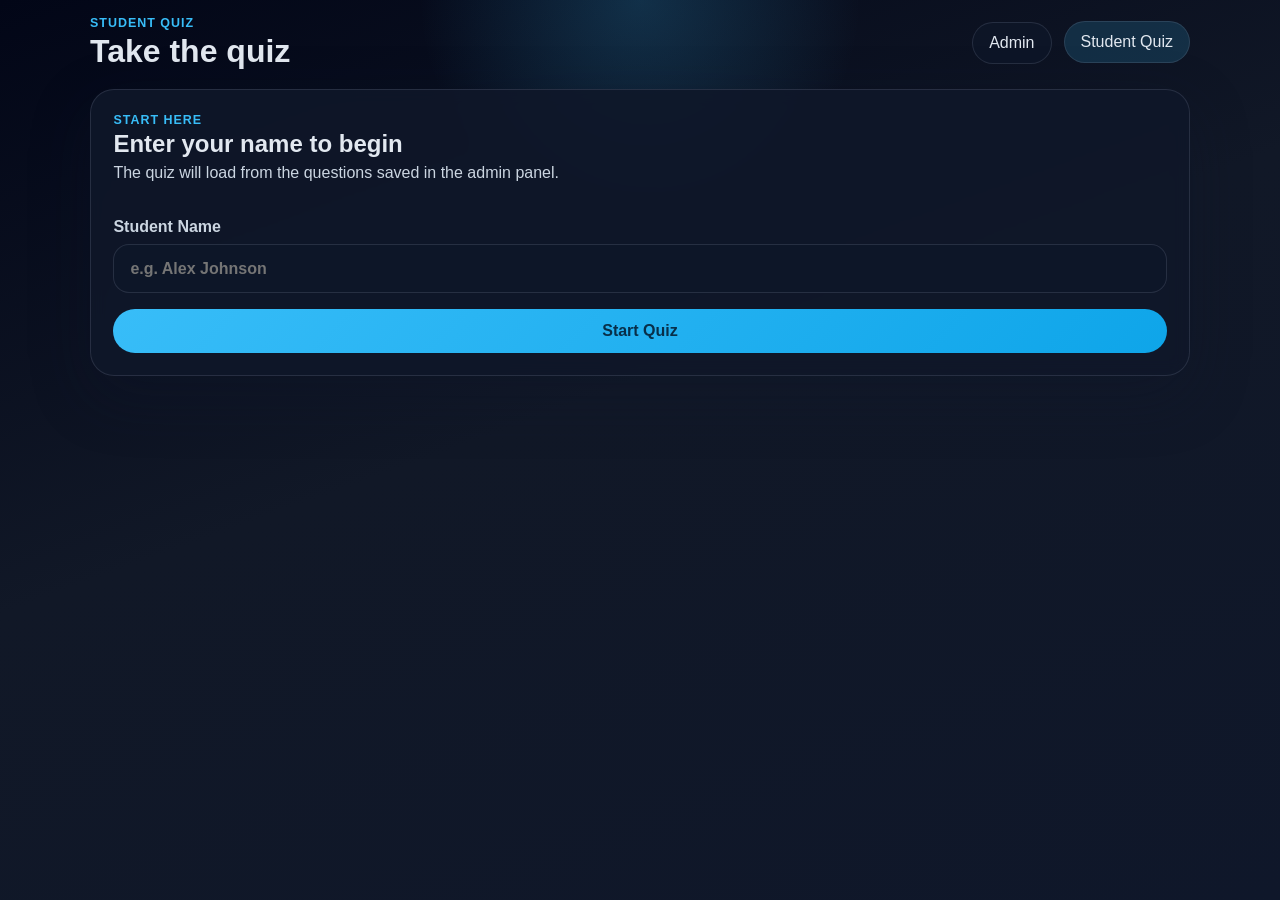
<file: index.html>
<!DOCTYPE html>
<html lang="en">
<head>
  <meta charset="UTF-8" />
  <meta name="viewport" content="width=device-width, initial-scale=1.0" />
  <title>Student Quiz</title>
  <link rel="stylesheet" href="style.css" />
</head>
<body>
  <div class="page-shell">
    <header class="topbar">
      <div>
        <p class="eyebrow">Student Quiz</p>
        <h1>Take the quiz</h1>
      </div>
      <nav class="nav-links">
        <a href="admin.html">Admin</a>
        <a href="index.html" class="active">Student Quiz</a>
      </nav>
    </header>

    <main class="layout-grid single-column">
      <section class="card hero-card">
        <div id="nameEntry" class="name-entry">
          <div>
            <p class="eyebrow">Start Here</p>
            <h2>Enter your name to begin</h2>
            <p class="helper-text">The quiz will load from the questions saved in the admin panel.</p>
          </div>
          <form id="studentForm" class="student-form">
            <label>
              Student Name
              <input type="text" id="studentName" placeholder="e.g. Alex Johnson" required />
            </label>
            <button type="submit" class="btn btn-primary">Start Quiz</button>
          </form>
        </div>

        <div id="quizArea" class="quiz-area hidden">
          <div class="timer-row">
            <div>
              <p class="eyebrow">Question Progress</p>
              <h2 id="questionMeta">Question 1 of 1</h2>
            </div>
            <div id="timerBadge" class="timer-badge">Time left: <span id="timerValue">--</span></div>
          </div>

          <div class="quiz-card">
            <p id="questionText" class="question-display"></p>
            <div id="optionsContainer" class="option-list"></div>
          </div>

          <div class="quiz-footer">
            <p id="selectionHint" class="helper-text">Select an option to continue.</p>
            <button id="nextBtn" class="btn btn-primary" type="button">Next</button>
            <button id="restartBtn" class="btn btn-secondary hidden" type="button">Restart Quiz</button>
          </div>
        </div>

        <div id="resultArea" class="result-area hidden"></div>
        <div id="leaderboardArea" class="leaderboard-area hidden"></div>
      </section>
    </main>
  </div>

  <script src="script.js"></script>
</body>
</html>
</file>
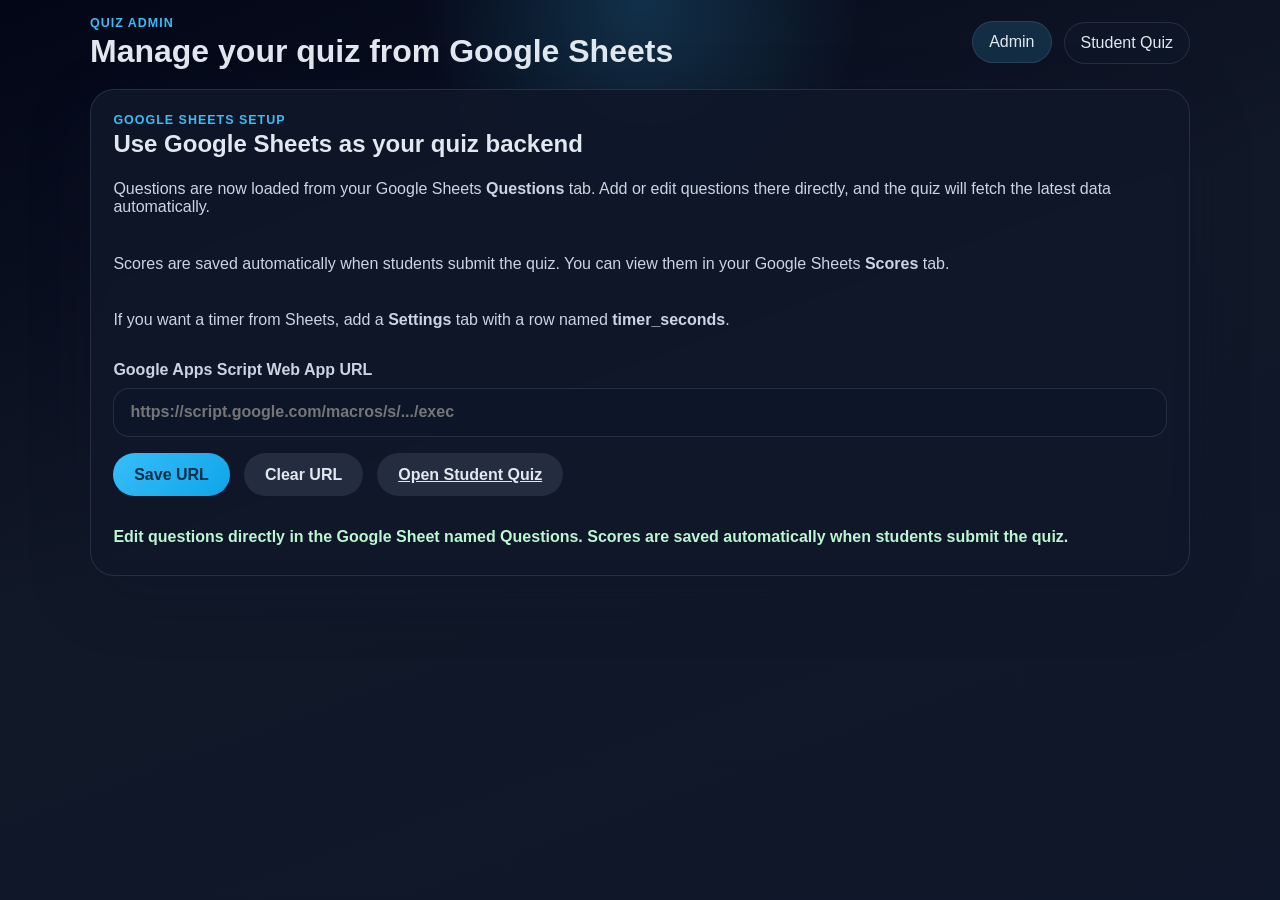
<file: admin.html>
﻿<!DOCTYPE html>
<html lang="en">
<head>
  <meta charset="UTF-8" />
  <meta name="viewport" content="width=device-width, initial-scale=1.0" />
  <title>Quiz Admin Panel</title>
  <link rel="stylesheet" href="style.css" />
</head>
<body>
  <div class="page-shell">
    <header class="topbar">
      <div>
        <p class="eyebrow">Quiz Admin</p>
        <h1>Manage your quiz from Google Sheets</h1>
      </div>
      <nav class="nav-links">
        <a href="admin.html" class="active">Admin</a>
        <a href="index.html">Student Quiz</a>
      </nav>
    </header>

    <main class="layout-grid single-column">
      <section class="card">
        <div class="section-heading">
          <div>
            <p class="eyebrow">Google Sheets Setup</p>
            <h2>Use Google Sheets as your quiz backend</h2>
          </div>
        </div>

        <div class="question-form">
          <p class="helper-text">
            Questions are now loaded from your Google Sheets <strong>Questions</strong> tab. Add or edit questions there directly, and the quiz will fetch the latest data automatically.
          </p>

          <p class="helper-text">
            Scores are saved automatically when students submit the quiz. You can view them in your Google Sheets <strong>Scores</strong> tab.
          </p>

          <p class="helper-text">
            If you want a timer from Sheets, add a <strong>Settings</strong> tab with a row named <strong>timer_seconds</strong>.
          </p>

          <label>
            Google Apps Script Web App URL
            <input type="url" id="webAppUrlInput" placeholder="https://script.google.com/macros/s/.../exec" />
          </label>

          <div class="form-actions">
            <button type="button" id="saveUrlBtn" class="btn btn-primary">Save URL</button>
            <button type="button" id="clearUrlBtn" class="btn btn-secondary">Clear URL</button>
            <a href="index.html" class="btn btn-secondary">Open Student Quiz</a>
          </div>

          <p id="adminMessage" class="status-message" aria-live="polite"></p>
        </div>
      </section>
    </main>
  </div>

  <script src="admin.js"></script>
</body>
</html>
</file>
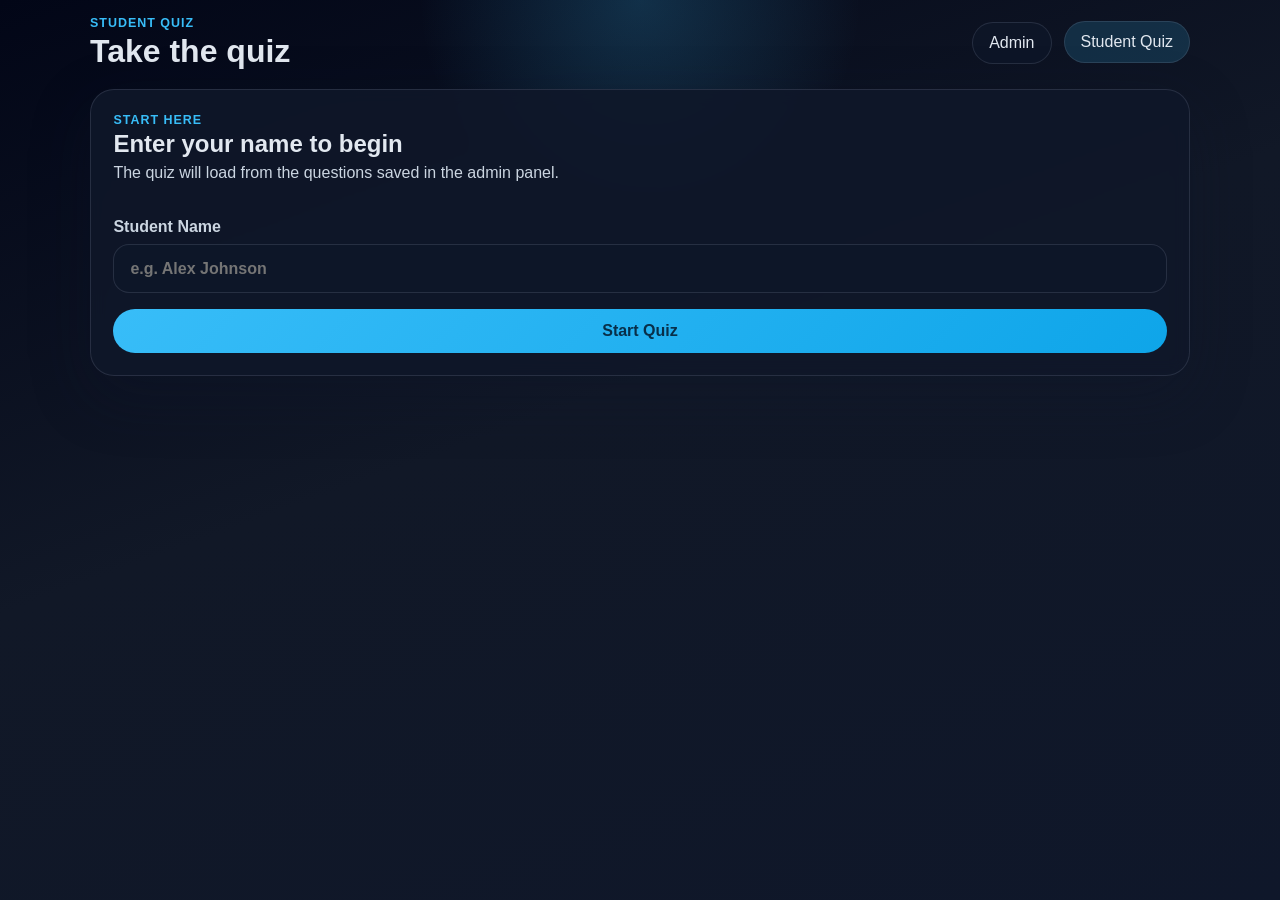
<file: quiz.html>
<!DOCTYPE html>
<html lang="en">
<head>
  <meta charset="UTF-8" />
  <meta http-equiv="refresh" content="0; url=index.html" />
  <meta name="viewport" content="width=device-width, initial-scale=1.0" />
  <title>Redirecting to Quiz</title>
  <link rel="stylesheet" href="style.css" />
</head>
<body>
  <div class="page-shell">
    <main class="layout-grid single-column">
      <section class="card hero-card">
        <h1>Redirecting to the student quiz…</h1>
        <p>If you are not redirected automatically, <a href="index.html">click here</a>.</p>
      </section>
    </main>
  </div>
</body>
</html>
</file>
<file: style.css>
:root {
  --bg: #0f172a;
  --panel: rgba(15, 23, 42, 0.88);
  --panel-soft: rgba(30, 41, 59, 0.95);
  --text: #e2e8f0;
  --muted: #cbd5e1;
  --accent: #38bdf8;
  --accent-strong: #0ea5e9;
  --success: #34d399;
  --danger: #f87171;
  --warning: #fbbf24;
  --shadow: 0 20px 60px rgba(15, 23, 42, 0.28);
  --radius: 24px;
  --border: rgba(148, 163, 184, 0.18);
}

* {
  box-sizing: border-box;
}

body {
  margin: 0;
  font-family: Inter, "Segoe UI", Roboto, Helvetica, Arial, sans-serif;
  background:
    radial-gradient(circle at top, rgba(56, 189, 248, 0.2), transparent 20%),
    linear-gradient(160deg, #020617, #111827 45%, #0f172a);
  color: var(--text);
  min-height: 100vh;
}

.page-shell {
  width: min(1100px, calc(100% - 2rem));
  margin: 0 auto;
  padding: 1rem 0 3rem;
}

.topbar {
  display: flex;
  justify-content: space-between;
  align-items: center;
  gap: 1rem;
  margin-bottom: 1.2rem;
}

.topbar h1,
.section-heading h2,
.hero-card h2 {
  margin: 0.2rem 0 0;
}

.nav-links {
  display: flex;
  gap: 0.75rem;
  flex-wrap: wrap;
}

.nav-links a {
  color: var(--text);
  text-decoration: none;
  padding: 0.7rem 1rem;
  border-radius: 999px;
  background: rgba(15, 23, 42, 0.7);
  border: 1px solid var(--border);
  transition: transform 180ms ease, background 180ms ease;
}

.nav-links a:hover,
.nav-links a.active {
  background: rgba(56, 189, 248, 0.16);
  transform: translateY(-1px);
}

.layout-grid {
  display: grid;
  gap: 1.2rem;
}

.single-column {
  grid-template-columns: 1fr;
}

.layout-grid:not(.single-column) {
  grid-template-columns: repeat(auto-fit, minmax(320px, 1fr));
}

.card,
.hero-card {
  background: var(--panel);
  border: 1px solid var(--border);
  border-radius: var(--radius);
  padding: 1.4rem;
  box-shadow: var(--shadow);
  backdrop-filter: blur(8px);
}

.section-heading {
  display: flex;
  justify-content: space-between;
  align-items: flex-start;
  margin-bottom: 1rem;
}

.eyebrow {
  text-transform: uppercase;
  letter-spacing: 0.08em;
  font-size: 0.78rem;
  font-weight: 700;
  color: var(--accent);
  margin: 0 0 0.2rem;
}

.helper-text {
  color: var(--muted);
  margin-top: 0.4rem;
}

.import-box {
  display: grid;
  gap: 0.9rem;
}

.upload-input {
  padding: 0.75rem 0.9rem;
  background: rgba(15, 23, 42, 0.85);
  border-radius: 16px;
  border: 1px solid var(--border);
}

.template-preview {
  margin: 0;
  padding: 1rem;
  border-radius: 18px;
  background: rgba(15, 23, 42, 0.88);
  border: 1px solid var(--border);
  color: #cbd5e1;
  white-space: pre-wrap;
  font-size: 0.95rem;
}

.qr-box {
  display: grid;
  gap: 0.85rem;
  justify-items: center;
  text-align: center;
}

.qr-code {
  width: min(240px, 100%);
  aspect-ratio: 1;
  border-radius: 20px;
  background: #fff;
  padding: 0.8rem;
  display: flex;
  align-items: center;
  justify-content: center;
}

.qr-code img,
.qr-code canvas {
  width: 100% !important;
  height: 100% !important;
}

.quiz-link {
  margin: 0;
  color: var(--accent);
  font-weight: 700;
  word-break: break-all;
}

.question-form,
.student-form {
  display: grid;
  gap: 1rem;
}

label {
  display: grid;
  gap: 0.55rem;
  color: var(--muted);
  font-weight: 600;
}

input,
textarea,
select,
button {
  font: inherit;
}

input,
textarea,
select {
  width: 100%;
  border-radius: 16px;
  border: 1px solid var(--border);
  background: rgba(15, 23, 42, 0.85);
  color: var(--text);
  padding: 0.9rem 1rem;
}

textarea {
  resize: vertical;
}

.options-grid {
  display: grid;
  grid-template-columns: repeat(auto-fit, minmax(220px, 1fr));
  gap: 0.8rem;
}

.form-actions,
.quiz-footer {
  display: flex;
  gap: 0.9rem;
  flex-wrap: wrap;
  align-items: center;
}

.btn {
  border: 0;
  border-radius: 999px;
  padding: 0.8rem 1.3rem;
  cursor: pointer;
  font-weight: 700;
  transition: transform 180ms ease, background 180ms ease, opacity 180ms ease;
}

.btn:hover {
  transform: translateY(-1px);
}

.btn-primary {
  background: linear-gradient(135deg, var(--accent), var(--accent-strong));
  color: #082f49;
}

.btn-secondary {
  background: rgba(148, 163, 184, 0.16);
  color: var(--text);
}

.btn:disabled {
  opacity: 0.55;
  cursor: not-allowed;
  transform: none;
}

.status-message {
  min-height: 1.5rem;
  margin-bottom: 0;
  font-weight: 600;
}

.question-list {
  display: grid;
  gap: 0.9rem;
}

.question-item {
  padding: 1rem;
  border-radius: 18px;
  background: var(--panel-soft);
  border: 1px solid var(--border);
}

.question-item strong {
  display: block;
  margin-bottom: 0.35rem;
}

.question-item p {
  margin: 0.2rem 0;
  color: var(--muted);
}

.empty-state {
  color: var(--muted);
  background: rgba(30, 41, 59, 0.72);
  padding: 1rem;
  border-radius: 18px;
  border: 1px dashed var(--border);
}

.name-entry {
  display: grid;
  gap: 1.2rem;
}

.quiz-area {
  display: grid;
  gap: 1rem;
}

.timer-row {
  display: flex;
  justify-content: space-between;
  gap: 1rem;
  align-items: center;
  flex-wrap: wrap;
}

.timer-badge {
  padding: 0.85rem 1rem;
  border-radius: 999px;
  background: rgba(56, 189, 248, 0.12);
  border: 1px solid rgba(56, 189, 248, 0.35);
  font-weight: 700;
}

.timer-badge.warning {
  background: rgba(251, 191, 36, 0.16);
  border-color: rgba(251, 191, 36, 0.35);
  color: #fde68a;
}

.timer-badge.critical {
  background: rgba(248, 113, 113, 0.16);
  border-color: rgba(248, 113, 113, 0.35);
  color: #fecaca;
}

.quiz-card {
  padding: 1.1rem;
  border-radius: 20px;
  background: rgba(15, 23, 42, 0.75);
  border: 1px solid var(--border);
}

.question-display {
  font-size: 1.2rem;
  font-weight: 700;
  margin: 0 0 1rem;
}

.option-list {
  display: grid;
  gap: 0.8rem;
}

.option-btn {
  width: 100%;
  text-align: left;
  padding: 1rem 1.1rem;
  border-radius: 18px;
  border: 1px solid var(--border);
  color: var(--text);
  background: rgba(30, 41, 59, 0.88);
  transition: transform 180ms ease, border-color 180ms ease, background 180ms ease;
}

.option-btn:hover {
  transform: translateY(-1px);
  border-color: rgba(56, 189, 248, 0.55);
}

.option-btn.selected {
  background: rgba(56, 189, 248, 0.2);
  border-color: rgba(56, 189, 248, 0.9);
}

.result-area,
.leaderboard-area {
  margin-top: 1rem;
  padding: 1.2rem;
  border-radius: 20px;
  background: rgba(15, 23, 42, 0.78);
  border: 1px solid var(--border);
}

.result-area h2,
.leaderboard-area h2 {
  margin-top: 0;
}

.score-pill {
  display: inline-flex;
  align-items: center;
  justify-content: center;
  padding: 0.5rem 0.92rem;
  border-radius: 999px;
  background: rgba(52, 211, 153, 0.16);
  color: #bbf7d0;
  font-weight: 800;
  margin-bottom: 0.8rem;
}

.leaderboard-list {
  display: grid;
  gap: 0.75rem;
}

.leaderboard-item {
  display: flex;
  justify-content: space-between;
  gap: 1rem;
  padding: 0.9rem 1rem;
  border-radius: 18px;
  background: rgba(30, 41, 59, 0.88);
  border: 1px solid var(--border);
}

.leaderboard-item strong {
  color: #fff;
}

.hidden {
  display: none !important;
}

@media (max-width: 768px) {
  .topbar {
    flex-direction: column;
    align-items: flex-start;
  }

  .page-shell {
    width: min(100% - 1rem, 1100px);
  }

  .card,
  .hero-card {
    padding: 1.1rem;
  }
}
</file>
